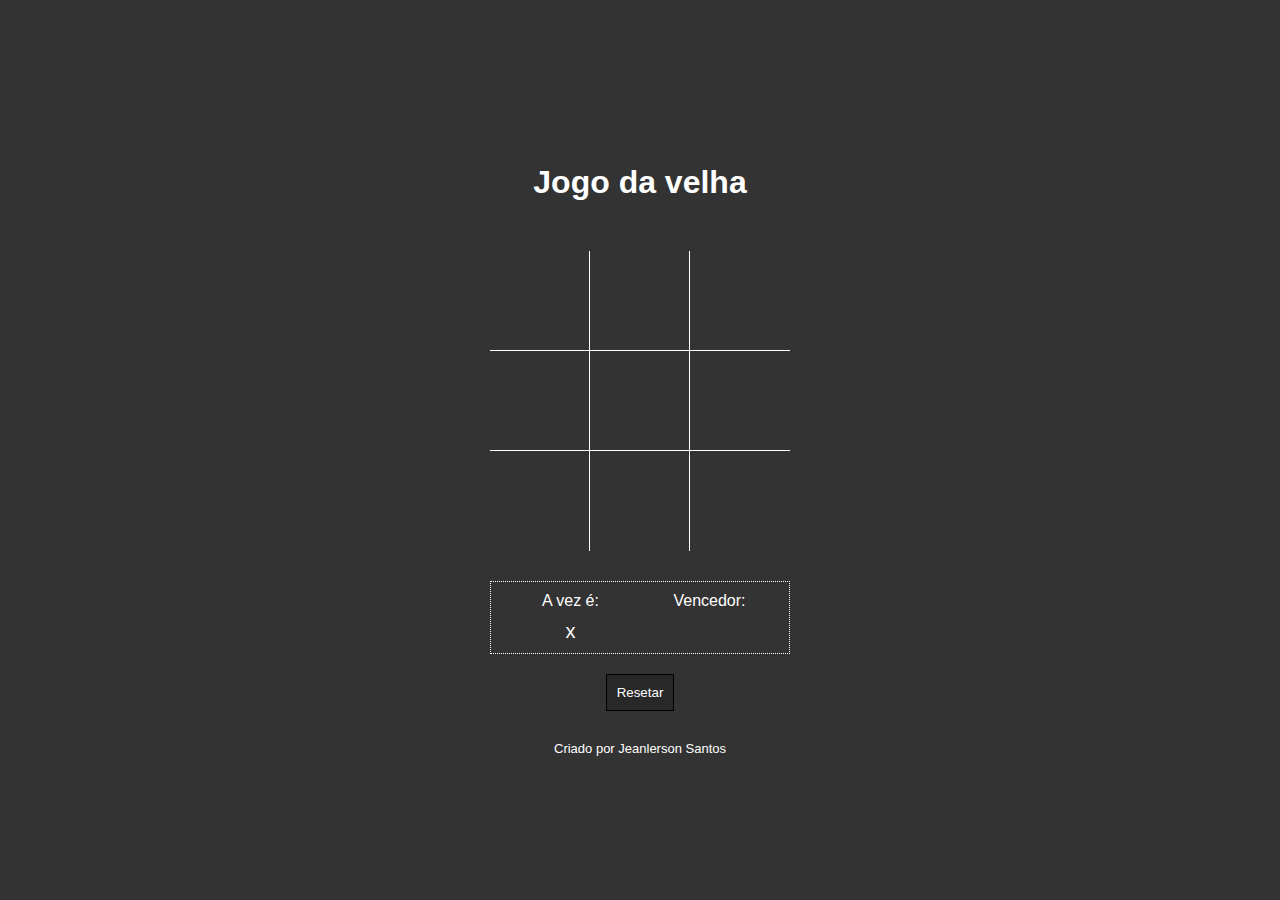
<file: JogoDaVelha/index.html>
<!DOCTYPE html>
<html lang="pt">
<head>
    <meta charset="UTF-8">
    <meta http-equiv="X-UA-Compatible" content="IE=edge">
    <meta name="viewport" content="width=device-width, initial-scale=1.0">
    <title>Jogo da velha</title>
    <link rel="stylesheet" href="assets/style.css" />
</head>
<body>
    <h1>Jogo da velha</h1>

    <div class="area">
        <div data-item="a1" class="item b r"></div>
        <div data-item="a2" class="item b r"></div>
        <div data-item="a3" class="item b"></div>

        <div data-item="b1" class="item b r"></div>
        <div data-item="b2" class="item b r"></div>
        <div data-item="b3" class="item b"></div>

        <div data-item="c1" class="item r"></div>
        <div data-item="c2" class="item r"></div>
        <div data-item="c3" class="item"></div>
    </div>

    <div class="info">
        <div class="infoitem">
            <div class="infotitulo">A vez é:</div>
            <div class="infocorpo vez">--</div>
        </div>
        <div class="infoitem">
            <div class="infotitulo">Vencedor:</div>
            <div class="infocorpo resultado">--</div>
        </div>
    </div>

    <button class="reset">Resetar</button>
    <footer>Criado por Jeanlerson Santos</footer>

    <script src="assets/script.js"></script>
</body>
</html>
</file>
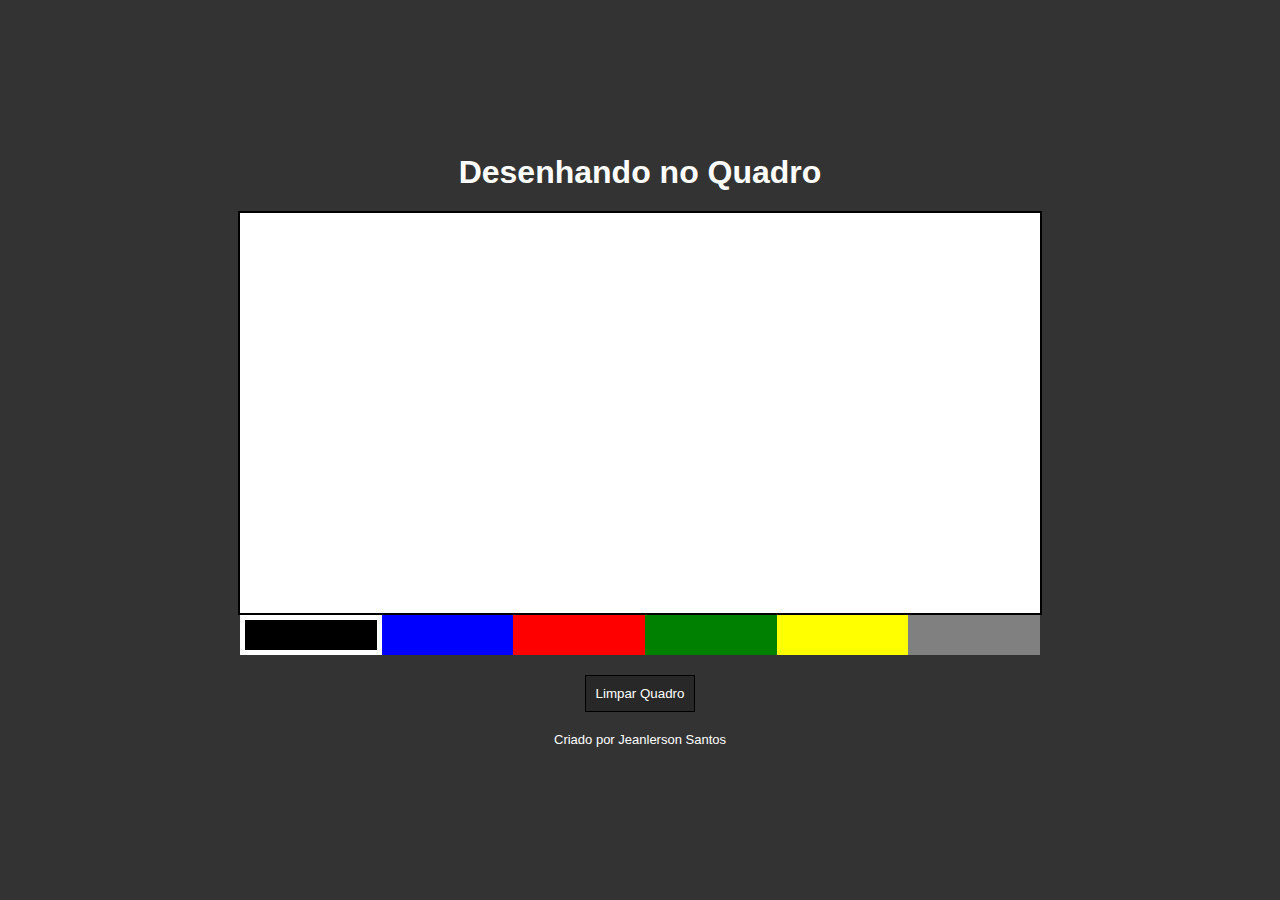
<file: QuadroDeDesenho/index.html>
<!DOCTYPE html>
<html lang="pt">
<head>
    <meta charset="UTF-8">
    <meta http-equiv="X-UA-Compatible" content="IE=edge">
    <meta name="viewport" content="width=device-width, initial-scale=1.0">
    <title>Desenhando no Canvas</title>
    <link rel="stylesheet" href="assets/style.css" />
</head>
<body>
    <h1>Desenhando no Quadro</h1>

    <canvas id="tela" width="800" height="400"></canvas>

    <div class="colorArea">
        <div data-color="black" style="background-color: black" class="color active"></div>
        <div data-color="blue" style="background-color: blue" class="color"></div>
        <div data-color="red" style="background-color: red" class="color"></div>
        <div data-color="green" style="background-color: green" class="color"></div>
        <div data-color="yellow" style="background-color: yellow" class="color"></div>
        <div data-color="gray" style="background-color: gray" class="color"></div>
    </div>

    <button class="clear">Limpar Quadro</button>

    <footer>Criado por Jeanlerson Santos</footer>

    <script src="assets/script.js"></script>
</body>
</html>
</file>
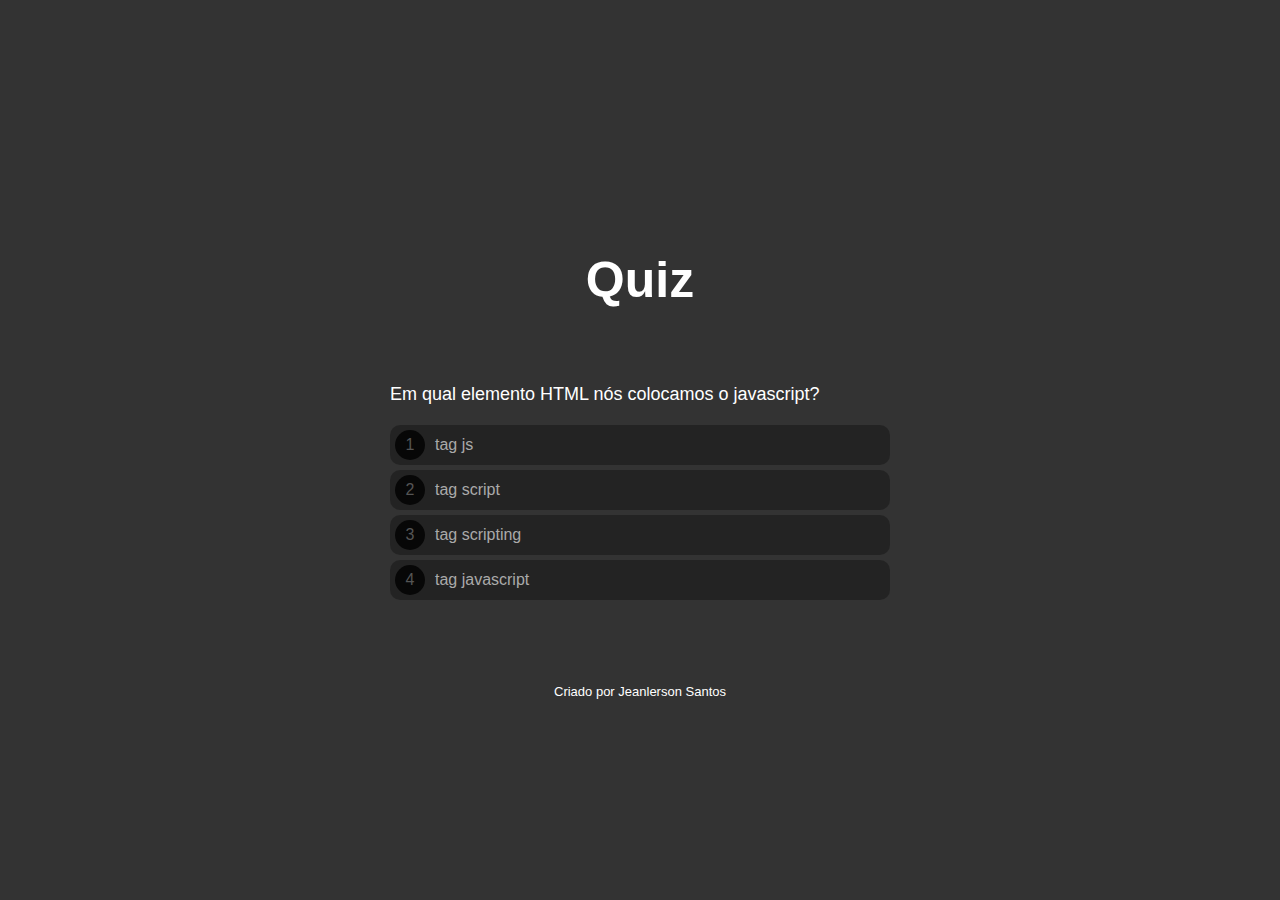
<file: Quiz/index.html>
<!DOCTYPE html>
<html lang="pt">
<head>
    <meta charset="UTF-8">
    <meta http-equiv="X-UA-Compatible" content="IE=edge">
    <meta name="viewport" content="width=device-width, initial-scale=1.0">
    <title>Quiz</title>
    <link rel="stylesheet" href="assets/css/style.css" />
</head>
<body>
    <h1>Quiz</h1>
    <div class="progress">
        <div class="progress--bar"></div>
    </div>
    <div class="area-quiz">
        <div class="questionArea">
            <div class="question">...</div>
            <div class="options">
                
            </div>
        </div>

        <div class="scoreArea">
            <img src="assets/img/prize.png" class="prizeImage" />
            <div class="scoreText1">Parabéns!</div>
            <div class="scorePct">Acertou 99%</div>
            <div class="scoreText2">Você respondeu 9 questões e acertou 8.</div>
            <button>Fazer novamente</button>
        </div>
    </div>

    <footer>Criado por Jeanlerson Santos</footer>

    <script src="assets/js/questions.js"></script>
    <script src="assets/js/script.js"></script>
</body>
</html>
</file>
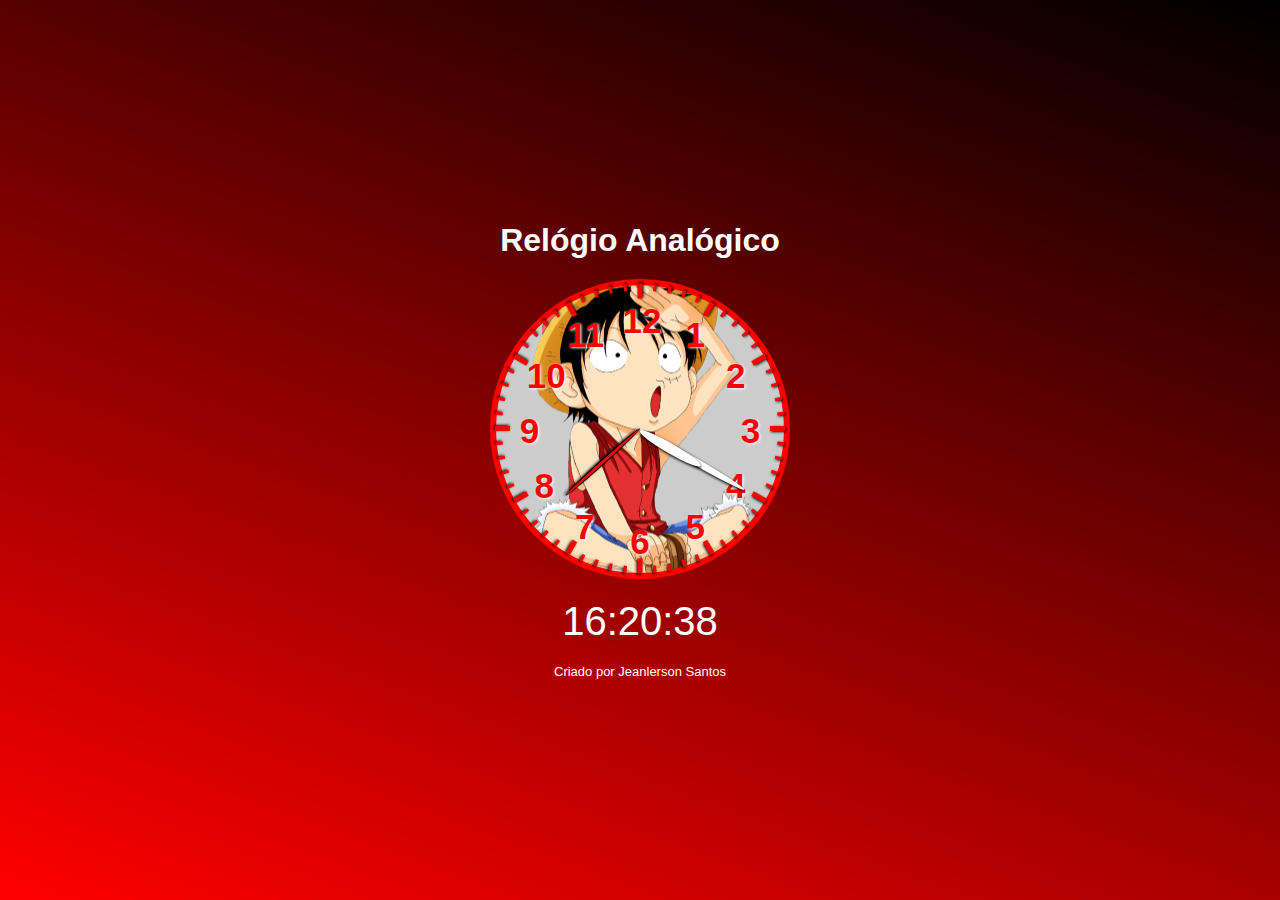
<file: Relogio/index.html>
<!DOCTYPE html>
<html lang="en">
<head>
    <meta charset="UTF-8">
    <meta name="viewport" content="width=device-width, initial-scale=1.0">
    <link rel="stylesheet" href="assets/style.css">
    <title>Relógio Analógico</title>
</head>
<body>
    <h1>Relógio Analógico</h1>

    <div class="clock">
        <div class="riskiness">
            <div class="risk" style="transform: rotate(0deg);"><span>3</span><div class="point"></div></div>
            <div class="risk" style="transform: rotate(6deg);"><div class="s"></div></div>
            <div class="risk" style="transform: rotate(12deg);"><div class="s"></div></div>
            <div class="risk" style="transform: rotate(18deg);"><div class="s"></div></div>
            <div class="risk" style="transform: rotate(24deg);"><div class="s"></div></div>
            <div class="risk" style="transform: rotate(30deg);"><span style="transform: rotate(-30deg);">4</span><div class="point"></div></div>
            <div class="risk" style="transform: rotate(36deg);"><div class="s"></div></div>
            <div class="risk" style="transform: rotate(42deg);"><div class="s"></div></div>
            <div class="risk" style="transform: rotate(48deg);"><div class="s"></div></div>
            <div class="risk" style="transform: rotate(54deg);"><div class="s"></div></div>
            <div class="risk" style="transform: rotate(60deg);"><span style="transform: rotate(-60deg);">5</span><div class="point"></div></div>
            <div class="risk" style="transform: rotate(66deg);"><div class="s"></div></div>
            <div class="risk" style="transform: rotate(72deg);"><div class="s"></div></div>
            <div class="risk" style="transform: rotate(78deg);"><div class="s"></div></div>
            <div class="risk" style="transform: rotate(84deg);"><div class="s"></div></div>
            <div class="risk" style="transform: rotate(90deg);"><span style="transform: rotate(-90deg);">6</span><div class="point"></div></div>
            <div class="risk" style="transform: rotate(96deg);"><div class="s"></div></div>
            <div class="risk" style="transform: rotate(102deg);"><div class="s"></div></div>
            <div class="risk" style="transform: rotate(108deg);"><div class="s"></div></div>
            <div class="risk" style="transform: rotate(114deg);"><div class="s"></div></div>
            <div class="risk" style="transform: rotate(120deg);"><span style="transform: rotate(-120deg);">7</span><div class="point"></div></div>
            <div class="risk" style="transform: rotate(126deg);"><div class="s"></div></div>
            <div class="risk" style="transform: rotate(132deg);"><div class="s"></div></div>
            <div class="risk" style="transform: rotate(138deg);"><div class="s"></div></div>
            <div class="risk" style="transform: rotate(144deg);"><div class="s"></div></div>
            <div class="risk" style="transform: rotate(150deg);"><span style="transform: rotate(-150deg);">8</span><div class="point"></div></div>
            <div class="risk" style="transform: rotate(156deg);"><div class="s"></div></div>
            <div class="risk" style="transform: rotate(162deg);"><div class="s"></div></div>
            <div class="risk" style="transform: rotate(168deg);"><div class="s"></div></div>
            <div class="risk" style="transform: rotate(174deg);"><div class="s"></div></div>
            <div class="risk" style="transform: rotate(180deg);"><span style="transform: rotate(-180deg);">9</span><div class="point"></div></div>
            <div class="risk" style="transform: rotate(186deg);"><div class="s"></div></div>
            <div class="risk" style="transform: rotate(192deg);"><div class="s"></div></div>
            <div class="risk" style="transform: rotate(198deg);"><div class="s"></div></div>
            <div class="risk" style="transform: rotate(204deg);"><div class="s"></div></div>
            <div class="risk" style="transform: rotate(210deg);"><span style="transform: rotate(-210deg);">10</span><div class="point"></div></div>
            <div class="risk" style="transform: rotate(216deg);"><div class="s"></div></div>
            <div class="risk" style="transform: rotate(222deg);"><div class="s"></div></div>
            <div class="risk" style="transform: rotate(228deg);"><div class="s"></div></div>
            <div class="risk" style="transform: rotate(234deg);"><div class="s"></div></div>
            <div class="risk" style="transform: rotate(240deg);"><span style="transform: rotate(-240deg);">11</span><div class="point"></div></div>
            <div class="risk" style="transform: rotate(246deg);"><div class="s"></div></div>
            <div class="risk" style="transform: rotate(252deg);"><div class="s"></div></div>
            <div class="risk" style="transform: rotate(258deg);"><div class="s"></div></div>
            <div class="risk" style="transform: rotate(264deg);"><div class="s"></div></div>
            <div class="risk" style="transform: rotate(270deg);"><span style="transform: rotate(-270deg);">12</span><div class="point"></div></div>
            <div class="risk" style="transform: rotate(276deg);"><div class="s"></div></div>
            <div class="risk" style="transform: rotate(282deg);"><div class="s"></div></div>
            <div class="risk" style="transform: rotate(288deg);"><div class="s"></div></div>
            <div class="risk" style="transform: rotate(294deg);"><div class="s"></div></div>
            <div class="risk" style="transform: rotate(300deg);"><span style="transform: rotate(-300deg);">1</span><div class="point"></div></div>
            <div class="risk" style="transform: rotate(306deg);"><div class="s"></div></div>
            <div class="risk" style="transform: rotate(312deg);"><div class="s"></div></div>
            <div class="risk" style="transform: rotate(318deg);"><div class="s"></div></div>
            <div class="risk" style="transform: rotate(324deg);"><div class="s"></div></div>
            <div class="risk" style="transform: rotate(330deg);"><span style="transform: rotate(-330deg);">2</span><div class="point"></div></div>
            <div class="risk" style="transform: rotate(336deg);"><div class="s"></div></div>
            <div class="risk" style="transform: rotate(342deg);"><div class="s"></div></div>
            <div class="risk" style="transform: rotate(348deg);"><div class="s"></div></div>
            <div class="risk" style="transform: rotate(354deg);"><div class="s"></div></div>
        </div>
        <div class="pointers">
            <div class="p p_s"></div>
            <div class="p p_m"></div>
            <div class="p p_h"></div>
            <div class="fitting"></div>
        </div>
    </div>
    <div class="digital">--:--:--</div>

    <footer>Criado por Jeanlerson Santos</footer>

    <script src="assets/script.js"></script>
</body>
</html>
</file>
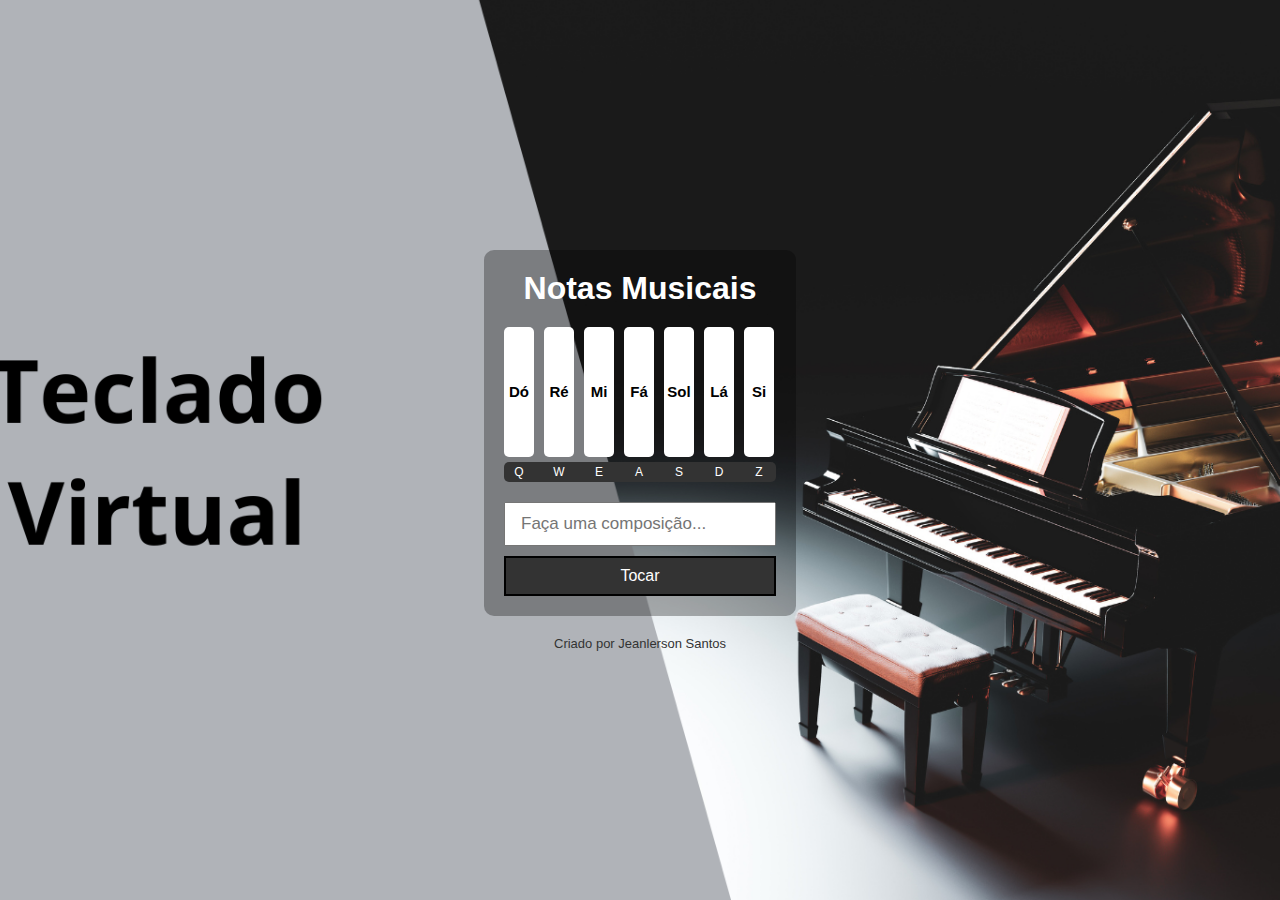
<file: Teclado/index.html>
<!DOCTYPE html>
<html lang="pt">
<head>
    <meta charset="UTF-8">
    <meta http-equiv="X-UA-Compatible" content="IE=edge">
    <meta name="viewport" content="width=device-width, initial-scale=1.0">
    <title>Teclado</title>
    <link rel="stylesheet" href="assets/style.css" />
</head>

    <body>
        <section id="teclado">
            <h1>Notas Musicais</h1>

            <div class="keys">
                <div class="teclas">
                    <div data-key="keyq" class="key">Dó</div>
                    <div data-key="keyw" class="key">Ré</div>
                    <div data-key="keye" class="key">Mi</div>
                    <div data-key="keya" class="key">Fá</div>
                    <div data-key="keys" class="key">Sol</div>
                    <div data-key="keyd" class="key">Lá</div>
                    <div data-key="keyz" class="key">Si</div>
                </div>
                <div class="infor">
                    <div class="infoKey">Q</div>
                    <div class="infoKey">W</div>
                    <div class="infoKey">E</div>
                    <div class="infoKey">A</div>
                    <div class="infoKey">S</div>
                    <div class="infoKey">D</div>
                    <div class="infoKey">Z</div>
                </div>
            </div>
            <div class="composer">
                <input type="text" id="input" placeholder="Faça uma composição..." />
                <button>Tocar</button>
            </div>
        </section>

        <footer>Criado por Jeanlerson Santos</footer>

        <audio id="s_keyq" src="sounds/do.m4a"></audio>
        <audio id="s_keyw" src="sounds/re.m4a"></audio>
        <audio id="s_keye" src="sounds/mi.m4a"></audio>
        <audio id="s_keya" src="sounds/fa.m4a"></audio>
        <audio id="s_keys" src="sounds/sol.m4a"></audio>
        <audio id="s_keyd" src="sounds/la.m4a"></audio>
        <audio id="s_keyz" src="sounds/si.m4a"></audio>
        
        <script src="assets/script.js"></script>
    </body>
</html>
</file>
<file: JogoDaVelha/assets/style.css>
* {
    margin: 0;
    padding: 0;
    box-sizing: border-box;
}

body {
    display: flex;
    min-height: 100vh;
    justify-content: center;
    align-items: center;
    flex-direction: column;
    background-color: #333;
    font-family: Arial, Helvetica, sans-serif;
}

h1 {
    color: #FFF;
    margin: 20px 0;
}

.area {
    width: 300px;
    display: grid;
    grid-template-columns: repeat(3, 1fr);
    margin-top: 30px;
}
.area .item {
    width: 100px;
    height: 100px;
    display: flex;
    justify-content: center;
    align-items: center;
    font-size: 60px;
    font-weight: bold;
    color: #FFF;
    cursor: pointer;
}
.item:hover {
    background-color: rgba(0, 0, 0, 0.1);
}

.item.t {
    border-top: 1px solid #FFF;
}
.item.l {
    border-left: 1px solid #FFF;
}
.item.r {
    border-right: 1px solid #FFF;
}
.item.b {
    border-bottom: 1px solid #FFF;
}

.info {
    width: 300px;
    display: flex;
    margin-top: 30px;
    border: 1px dotted #FFF;
    padding: 10px;
}
.infoitem {
    flex: 1;
}
.infotitulo {
    text-align: center;
    color: #FFF;
    margin-bottom: 10px;
}
.infocorpo {
    text-align: center;
    color: #FFF;
    font-size: 20px;
}

.reset {
    border: 1px solid #000;
    background-color: rgba(0, 0, 0, 0.2);
    color: #FFF;
    padding: 10px;
    margin-top: 20px;
}

footer {
    margin-top: 30px;
    color: #FFF;
    font-size: 13px;
}
</file>
<file: QuadroDeDesenho/assets/style.css>
* {
    margin: 0;
    padding: 0;
    box-sizing: border-box;
}

body {
    display: flex;
    min-height: 100vh;
    justify-content: center;
    align-items: center;
    flex-direction: column;
    background-color: #333;
    font-family: Arial, Helvetica, sans-serif;
}

h1 {
    color: #FFF;
    margin-bottom: 20px;
}

#tela {
    border: 2px solid #000;
    background-color: #FFF;
    cursor: crosshair;
}

.colorArea {
    width: 800px;
    display: flex;
}
.color {
    flex: 1;
    height: 40px;
    cursor: pointer;
}
.color.active {
    border: 5px solid #FFF;
}

.clear {
    border: 1px solid #000;
    background-color: rgba(0, 0, 0, 0.2);
    color: #FFF;
    padding: 10px;
    margin-top: 20px;
    cursor: pointer;
}

footer {
    margin-top: 20px;
    color: #FFF;
    font-size: 13px;
}
</file>
<file: Quiz/assets/css/style.css>
* {
    margin: 0;
    padding: 0;
    box-sizing: border-box;
}

body {
    display: flex;
    min-height: 100vh;
    justify-content: center;
    align-items: center;
    flex-direction: column;
    background-color: #333;
    font-family: Arial, Helvetica, sans-serif;
}

h1 {
    font-size: 50px;
    color: #FFF;
    margin: 50px 0;
}

.progress {
    height: 5px;
    width: 500px;
    left: 0;
    top: 0;
    right: 0;
}
.progress--bar {
    background-color: #00FF00;
    height: 100%;
    transition: all ease .5s;
}

.area-quiz {
    width: 500px;
    min-height: 300px;
    
}

.questionArea,
.scoreArea {
    display: none;
}

.questionArea {
    max-width: 500px;
    width: 100%;
}

.question {
    color: #FFF;
    font-size: 18px;
    margin: 20px 0;
}
.option {
    display: flex;
    align-items: center;
    height: 40px;
    background-color: rgba(0, 0, 0, 0.3);
    border-radius: 10px;
    margin-bottom: 5px;
    color: #AAA;
    font-size: 16px;
    cursor: pointer;
}
.option span {
    display: flex;
    justify-content: center;
    align-items: center;
    width: 30px;
    height: 30px;
    border-radius: 15px;
    margin-left: 5px;
    margin-right: 10px;
    background-color: rgba(0, 0, 0, 0.8);
    color: #555;
}
.option:hover {
    background-color: rgba(0, 0, 0, 0.2);
}

.scoreArea {
    background-color: rgba(255, 255, 255, 0.5);
    padding: 20px;
    border-radius: 20px;
    margin: 10px;
    text-align: center;
}
.prizeImage {
    width: auto;
    height: 100px;
    margin-bottom: 10px;
}
.scoreText1 {
    color: #000;
    font-size: 23px;
    font-weight: bold;
    margin-bottom: 10px;
}
.scorePct {
    color: #0d630d;
    font-size: 30px;
    font-weight: bold;
    margin-bottom: 10px;
}
.scoreText2 {
    font-size: 16px;
    color: #000;
    margin-bottom: 10px;
}

.scoreArea button {
    border: 0;
    border-radius: 10px;
    background-color: rgba(0, 0, 0, 0.5);
    color: #CCC;
    padding: 10px;
    margin-top: 20px;
    cursor: pointer;
}
.scoreArea button:hover {
    background-color: rgba(0, 0, 0, 0.4);
}

footer {
    margin-top: 20px;
    color: #FFF;
    font-size: 13px;
}
</file>
<file: Relogio/assets/style.css>
* {
    margin: 0;
    padding: 0;
    box-sizing: border-box;
}

body {
    display: flex;
    min-height: 100vh;
    justify-content: center;
    align-items: center;
    flex-direction: column;
    background: linear-gradient(20deg,red,black);
    font-family: Arial, Helvetica, sans-serif;
}

h1 {
    color: #FFF;
    margin-bottom: 20px;
}

.clock {
    width: 300px;
    height: 300px;
    border: 6px solid #f00;
    border-radius: 50%;
    background-color: #ccc;
    background-image: url(../img/fundo2.png);
    background-position: center;

}

.riskiness {
    width: 100%;
    height: 100%;
    padding-left: 50%;
    padding-top: 50%;
    margin-top: -3px;
}
.risk {
    width: 145px;
    height: 5px;
    position: absolute;
    transform-origin: left;
    display: flex;
    justify-content: flex-end;
    align-items: center;
}
.risk span {
    display: block;
    width: 35px;
    height: 35px;
    text-align: center;
    font-size: 35px;
    font-weight: bold;
    margin: 2px;
    color: #f00;
    text-shadow: 1px 1px 3px #fff;
}
.risk .point {
    width: 15px;
    height: 100%;
    background-color: #f00;
    box-shadow: 1px 1px 3px #000;
}
.risk .s {
    width: 7.5px;
    height: 50%;
    background-color: #f00;
    box-shadow: 1px 1px 3px #000;
}

.pointers {
    width: 100%;
    height: 100%;
    padding-left: 50%;
    padding-top: 50%;
    margin-top: -100%;
}
.p {
    transform-origin: left;
    transform: rotate(0deg);
    border-radius: 50%;
    position: absolute;
    box-shadow: 1px 1px 3px #000;
}

.p_s {
    width: 100px;
    height: 5px;
    background-color: #F00;
    border: 1px solid #000;
}
.p_m {
    width: 120px;
    height: 7px;
    background-color: #FFF;
}
.p_h {
    width: 70px;
    height: 10px;
    background-color: #FFF;
}
.fitiing {
    width: 20px;
    height: 20px;
    background-color: #FFF;
    border-radius: 50%;
    position: absolute;
    margin-top: -5px;
    margin-left: -5px;
}
.digital {
    color: #FFF;
    font-size: 40px;
    margin-top: 20px;
}

footer {
    margin-top: 20px;
    color: #FFF;
    font-size: 13px;
}
</file>
<file: Teclado/assets/style.css>
* {
    margin: 0;
    padding: 0;
    box-sizing: border-box;
}
body {
    display: flex;
    min-height: 100vh;
    justify-content: center;
    align-items: center;
    flex-direction: column;
    font-family: Arial, Helvetica, sans-serif;
    background-image: url(../img/fundo2.png);
    background-position: center;
    background-size: cover;
}

#teclado {
    background-color: rgba(0, 0, 0, 0.3);
    padding: 20px;
    border-radius: 10px;
}
h1 {
    color: #FFF;
    margin-bottom: 20px;
    text-align: center;
}
.keys .teclas {
    display: flex;
    gap: 10px;
}
.keys .teclas .key {
    width: 30px;
    height: 130px;
    background-color: #fff;
    border-radius: 5px;
    color: #000;
    display: flex;
    justify-content: center;
    align-items: center;
    font-size: 15px;
    font-weight: bold;
}
.teclas .key.active {
    border: 2px solid #000;
    background-color: #CCC;
}
.keys .infor {
    display: flex;
    gap: 10px;
    margin-top: 5px;
    background-color: #333;
    border-radius: 5px;
}
.keys .infor .infoKey {
    width: 30px;
    text-align: center;
    color: #FFF;
    font-size: 12px;
    margin-top: 3px;
    margin-bottom: 3px;
}

.composer {
    width: 272px;
    margin-top: 20px;
}
.composer #input {
    width: 100%;
    outline: none;
    font-size: 17px;
    padding: 10px 15px;
}
.composer button {
    width: 100%;
    height: 40px;
    background: #333;
    border: 2px solid #000;
    color: #FFF;
    font-size: 16px;
    margin-top: 10px;
    cursor: pointer;
}
.composer button:hover {
    background-color: rgba(0, 0, 0, 0.2);
}

footer {
    margin-top: 20px;
    color: #333;
    font-size: 13px;
}
</file>
